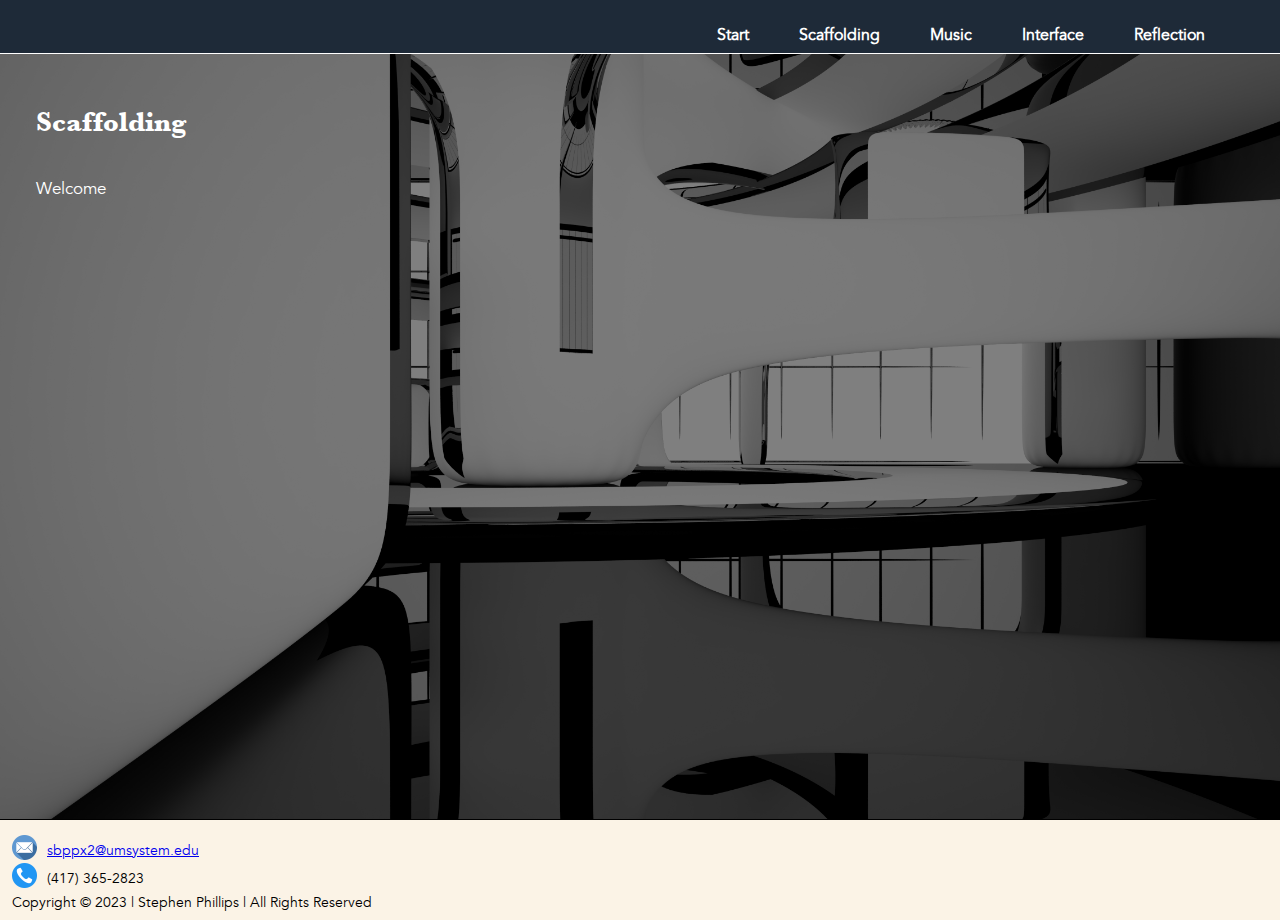
<file: index.html>
<!DOCTYPE html>
<html lang="en-US">
<head>
<!--
*****************************************************************************

Title:  Home Page

Use:  First Page of my website.

Author:  Stephen Phillips

School/Term:  University of Missouri, Summer 2023

Developed: July 1, 2023

Tested:  July 2, 2023; Passed on Chrome and browsers.

******************************************************************************
-->
    <meta charset="utf-8">
    <title>Home Page</title>
    <meta name="description" content="Home Page">
    <meta name="viewport" content="width=device-width,initial-scale=1">
    <link rel="stylesheet" href="style.css">
    <link rel="stylesheet" href="nav.css">
    <link rel="icon" href="Images/favicon.png" type="image/png">   
</head>
    <body class="index-body">
        <div class="main-container">
        <nav>
            <div class="menu-toggle">
                <span class="bar"></span>
                <span class="bar"></span>
                <span class="bar"></span>
            </div>          
            <ul>
                <li><a href="index.html">Start</a></li>
                <li><a href="about.html">Scaffolding</a></li>
                <li><a href="projects.html">Music</a></li>
                <li><a href="reflection.html">Interface</a></li>
                <li><a href="contact.html">Reflection</a></li>
            </ul>
        </nav>
        <main>
            <div class="content-background" style="background-image: url('Images/interiorsplash.jpeg');">
              <div class="content-wrapper">
                <h1>Scaffolding</h1>
                    <p>Welcome 
                    </p>
              </div>
            </div>
          </main>
          </div>
          <footer>
            <p>
                <a style="display: inline-block" href="mailto:sbppx2@umsystem.edu">
                <img class="contact-icon" src="Images/email_icon.png" alt="Email Icon">sbppx2@umsystem.edu
                </a>
                <br>
                <span class="phone-number">
                <img class="contact-icon" src="Images/phone_icon.png" alt="Phone Icon">(417) 365-2823
                </span>
                <br>
                Copyright &copy; 2023 | Stephen Phillips | All Rights Reserved
            </p>  
        </footer>
</body>
</html>
</file>
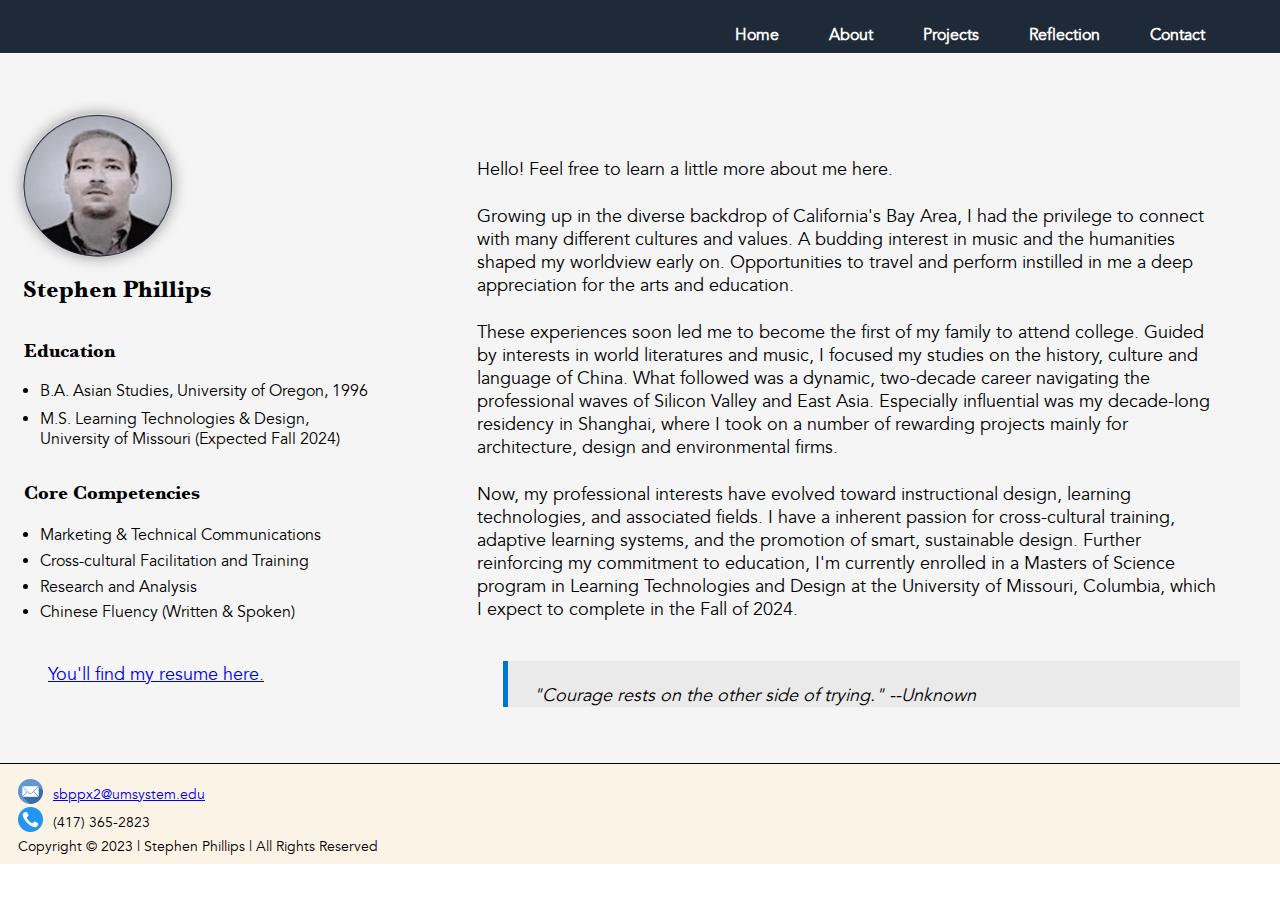
<file: about.html>
<!DOCTYPE html>
<html lang="en-US">
<head>
<!--
*****************************************************************************

Title:  Home Page

Use:  First Page of my website.

Author:  Stephen Phillips

School/Term:  University of Missouri, Summer 2023

Developed: July 1, 2023

Tested:  July 2, 2023; Passed on Chrome and browsers.

******************************************************************************
-->
<meta charset="utf-8">
<title>About Me</title>
<meta name="description" content="About Me">
<meta name="viewport" content="width=device-width,initial-scale=1">
<link rel="stylesheet" href="style.css">
<link rel="stylesheet" href="nav.css">
<link rel="icon" href="Images/favicon.png" type="image/png">   
</head>
    <body>
        <nav>   
            <div class="menu-toggle">
                <span class="bar"></span>
                <span class="bar"></span>
                <span class="bar"></span>
            </div>          
            <ul>
                <li><a href="index.html">Home</a></li>
                <li><a href="about.html">About</a></li>
                <li><a href="projects.html">Projects</a></li>
                <li><a href="reflection.html">Reflection</a></li>
                <li><a href="contact.html">Contact</a></li>
            </ul>
        </nav>

        <main class="about-me">  
            <div class="two-columns">
                <section class="left-column">
                    <div class="header-container">
                        <figure class="about-image">
                            <img src="Images/aboutmephoto1.png" alt="About Me Image">
                        </figure>
                            <h1 class="about-me-header">Stephen Phillips</h1>
                    </div>
                    <section class="education">
                    <h2>Education</h2>
                    <ul>
                        <li>B.A. Asian Studies, University of Oregon, 1996</li>
                        <li>M.S. Learning Technologies & Design,<br> University of Missouri
                            (Expected Fall 2024)</li>
                    </ul>
                    </section>
                    <section class="competencies">
                        <h2>Core Competencies</h2>
                        <ul>
                            <li>Marketing & Technical Communications</li>
                            <li>Cross-cultural Facilitation and Training</li>
                            <li>Research and Analysis</li>
                            <li>Chinese Fluency (Written & Spoken)</li>
                        </ul>
                    </section>
                    <section class="resume">
                    <p><a href=Assets/Phillipsresume.pdf>You'll find my resume here.</a></p>
                    </section>
                </section>
                
                <section class="right-column">
                    <section>
                    <p>Hello! Feel free to learn a little more about me here.</p>
                    <p>Growing up in the diverse backdrop of California's Bay Area, I had the privilege to connect with many different cultures and values. A budding interest in music and the humanities shaped my worldview early on. Opportunities to travel and perform instilled in me a deep appreciation for the arts and education. 
                    </p>
                    </section>
                    <section>
                    <p>These experiences soon led me to become the first of my family to attend college. Guided by interests in world literatures and music, I focused my studies on the history, culture and language of China. What followed was a dynamic, two-decade career navigating the professional waves of Silicon Valley and East Asia. Especially influential was my decade-long residency in Shanghai, where I took on a number of rewarding projects mainly for architecture, design and environmental firms.</p>
                    </section>
                    <section>
                    <p>Now, my professional interests have evolved toward instructional design, learning technologies, and associated fields. I have a inherent passion for cross-cultural training, adaptive learning systems,  and the promotion of smart, sustainable design. Further reinforcing my commitment to education, I'm currently enrolled in a Masters of Science program in Learning Technologies and Design at the University of Missouri, Columbia, which I expect to complete in the Fall of 2024.</p>
                    </section>
                    <section>
                    <blockquote>
                        <p>"Courage rests on the other side of trying." --Unknown</p>
                    </blockquote>
                </section>
            </div>
        </main>

    <footer>
        <p>
            <a style="display: inline-block" href="mailto:sbppx2@umsystem.edu">
            <img class="contact-icon" src="Images/email_icon.png" alt="Email Icon">sbppx2@umsystem.edu
            </a>
            <br>
            <span class="phone-number">
            <img class="contact-icon" src="Images/phone_icon.png" alt="Phone Icon">(417) 365-2823
            </span>
            <br>
            Copyright &copy; 2023 | Stephen Phillips | All Rights Reserved
        </p>  
    </footer>
    </body>
    </html>
</file>
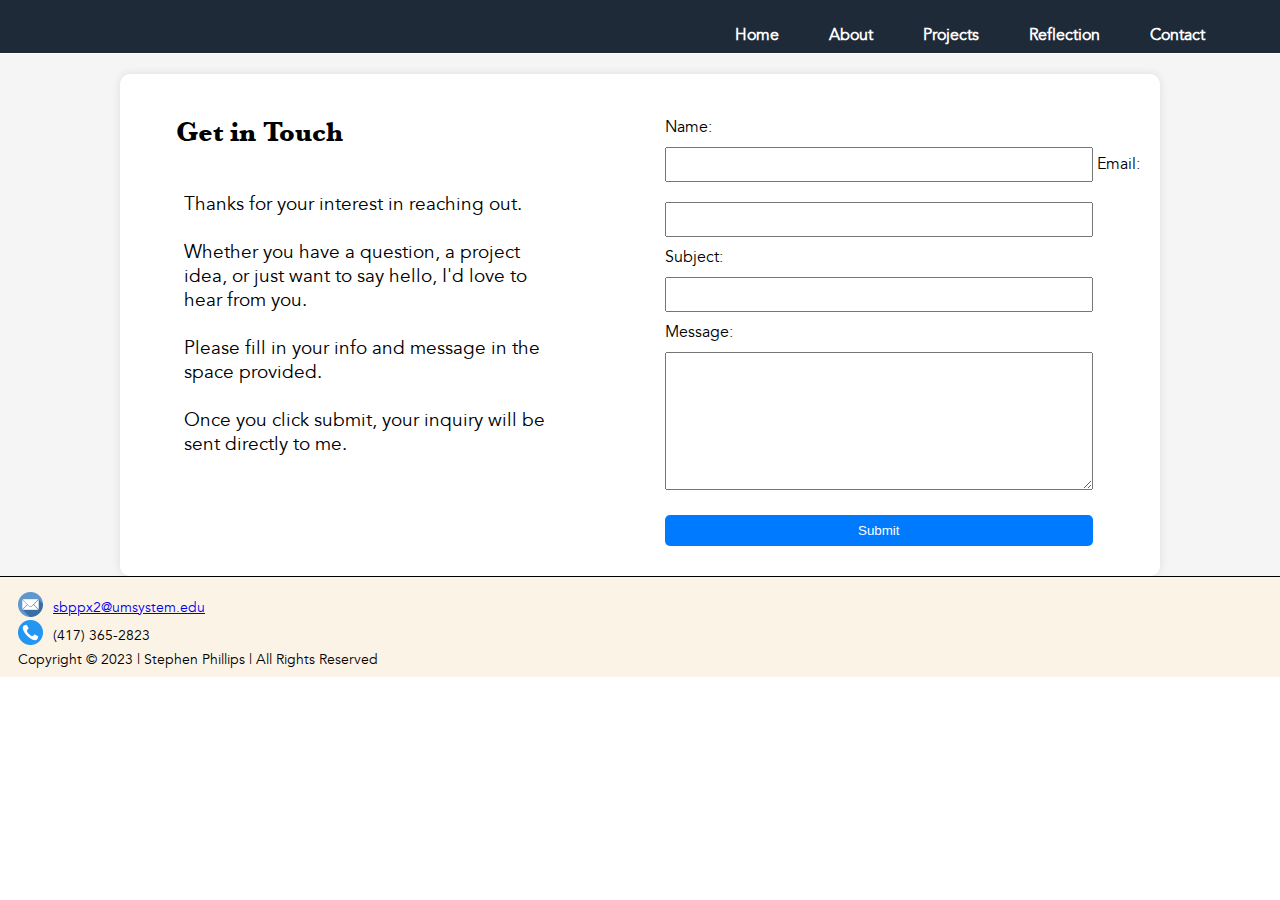
<file: contact.html>
<!DOCTYPE html>
<html lang="en-US">
<head>
<!--
*****************************************************************************

Title:  Home Page

Use:  First Page of my website.

Author:  Stephen Phillips

School/Term:  University of Missouri, Summer 2023

Developed: July 1, 2023

Tested:  July 2, 2023; Passed on Chrome and browsers.

******************************************************************************
-->
    <meta charset="utf-8">
    <title>Contact</title>
    <meta name="description" content="Contact Me">
    <meta name="viewport" content="width=device-width,initial-scale=1">
    <link rel="stylesheet" href="style.css">
    <link rel="stylesheet" href="nav.css">
    <link rel="icon" href="Images/favicon.png" type="image/png">     
</head>
<body>
    <nav>
    <div class="menu-toggle">
        <span class="bar"></span>
        <span class="bar"></span>
        <span class="bar"></span>
    </div>          
    <ul>
        <li><a href="index.html">Home</a></li>
        <li><a href="about.html">About</a></li>
        <li><a href="projects.html">Projects</a></li>
        <li><a href="reflection.html">Reflection</a></li>
        <li><a href="contact.html">Contact</a></li>
    </ul>
    </nav>
    
    <main class="contact-page">
    <div class="contact-container">
        <h1>Get in Touch</h1>

        <div class="contact-content">
            <div class="contact-text">
                <p>Thanks for your interest in reaching out. 
                <br>
                <br>
                Whether you have a question, a project idea, or just want to say hello, I'd love to hear from you.
                <br>
                <br>
                Please fill in your info and message in the space provided.
                <br>
                <br>
                Once you click submit, your inquiry will be sent directly to me.</p>
            </div>
            
            <div class="contact-form">
                <label for="name">Name:</label>
                <input type="text" id="name" name="name" required>

                <label for="email">Email:</label>
                <input type="email" id="email" name="email" required>

                <label for="subject">Subject:</label>
                <input type="text" id="subject" name="subject" required>

                <label for="comment">Message:</label>
                <textarea id="comment" name="comment" rows="8" required></textarea>

                <input type="submit" value="Submit">
            </div>
        </div>
    </div>
    </main>
    <footer>
        <p>
            <a style="display: inline-block" href="mailto:sbppx2@umsystem.edu">
            <img class="contact-icon" src="Images/email_icon.png" alt="Email Icon">sbppx2@umsystem.edu
            </a>
            <br>
            <span class="phone-number">
            <img class="contact-icon" src="Images/phone_icon.png" alt="Phone Icon">(417) 365-2823
            </span>
            <br>
            Copyright &copy; 2023 | Stephen Phillips | All Rights Reserved
        </p>  
    </footer>
</body>
</html>
</file>
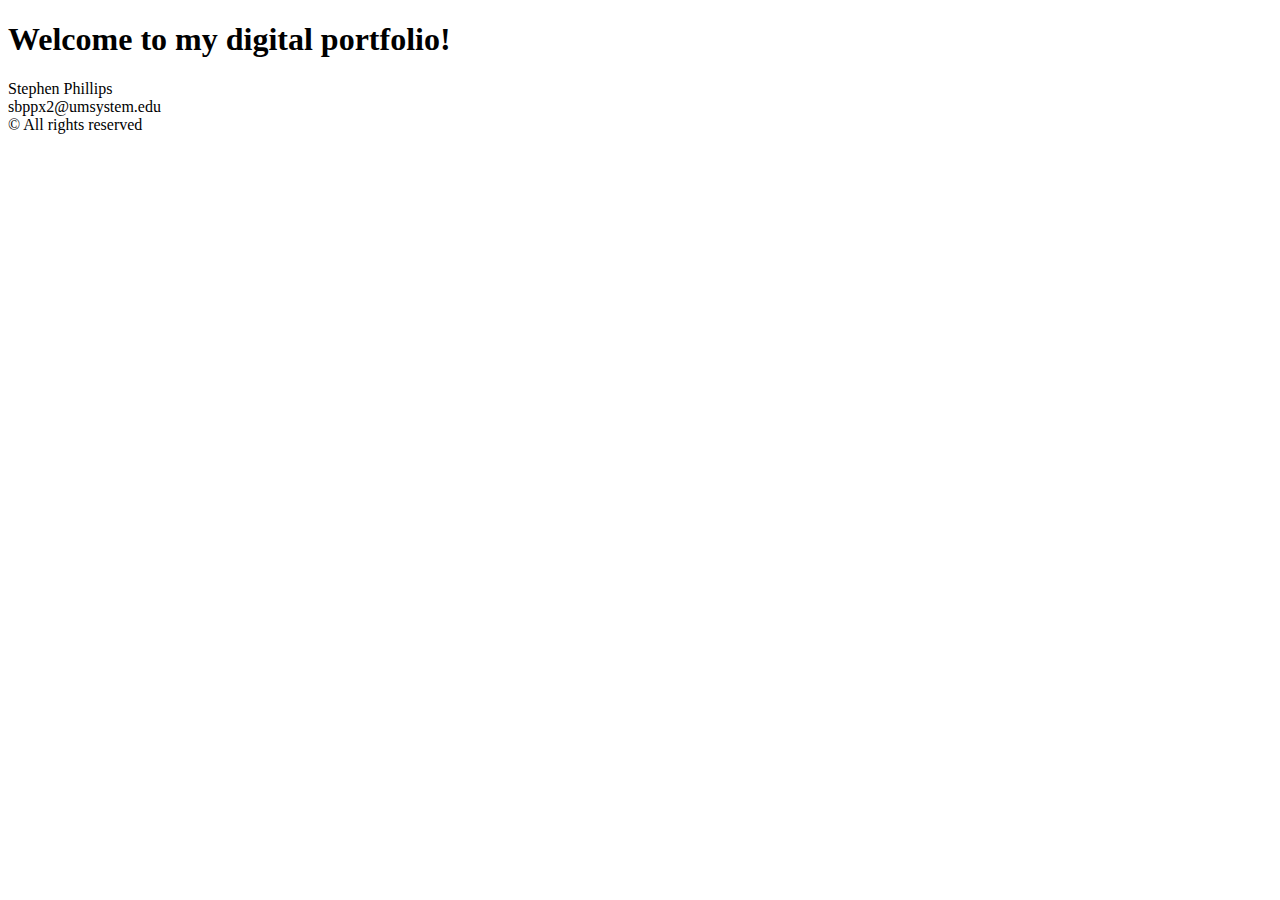
<file: Phillips_Template.html>
<!DOCTYPE html>
<html lang="en-US">
<head>
    <meta charset="utf-8">
    <title>Page title</title>
</head>
<body>  
    <header>
        <nav>
        </nav>
        <h1>Welcome to my digital portfolio!</h1>
    </header>
    <main>        
    </main>
    <footer>  
        <p>Stephen Phillips
            <br>
            sbppx2@umsystem.edu  
            <br>
            &copy; All rights reserved</p>  
    </footer>
</body>
</html>
</file>
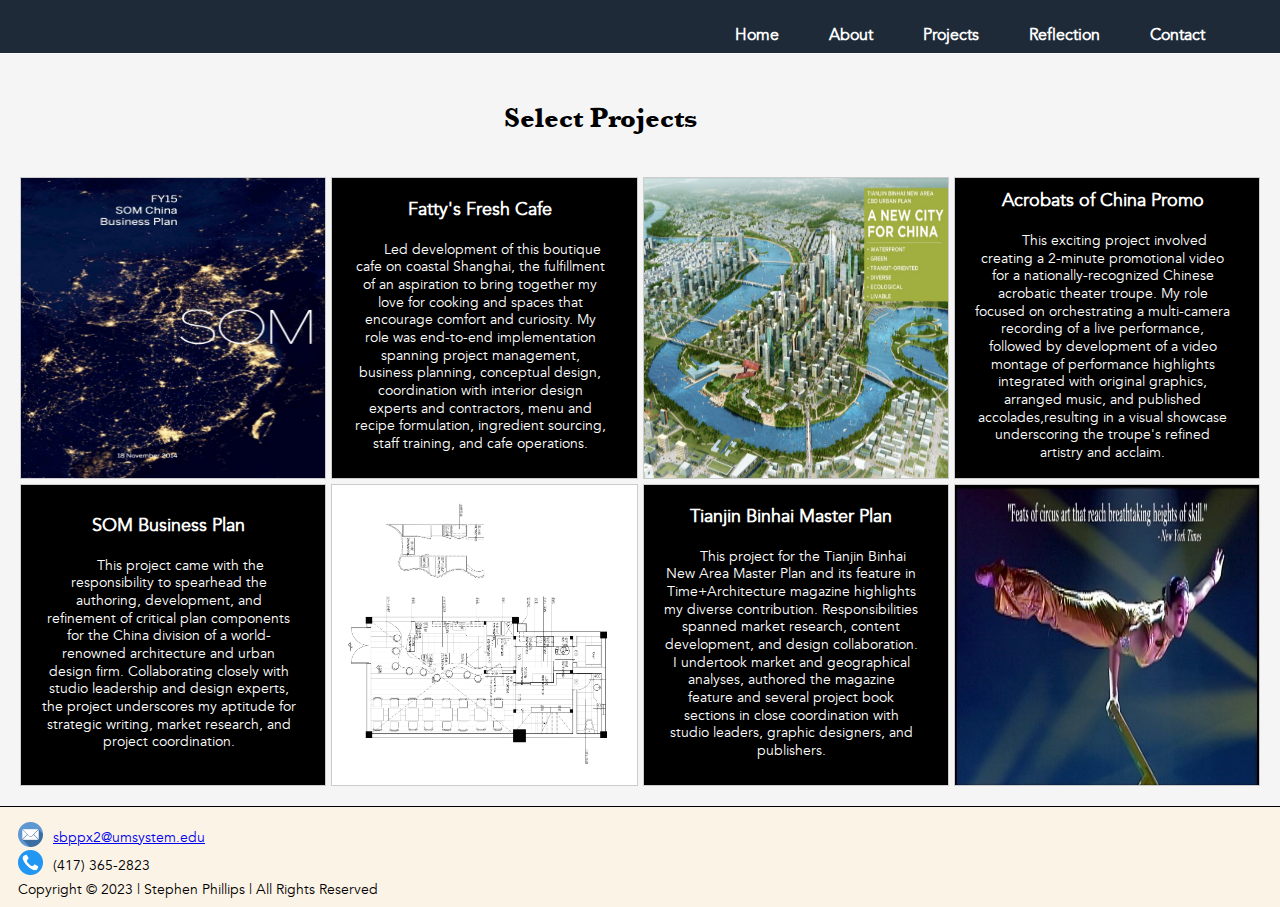
<file: projects.html>
<!DOCTYPE html>
<html lang="en-US">
<head>
<!--
*****************************************************************************

Title:  Home Page

Use:  First Page of my website.

Author:  Stephen Phillips

School/Term:  University of Missouri, Summer 2023

Developed: July 1, 2023

Tested:  July 2, 2023; Passed on Chrome and browsers.

******************************************************************************
-->
    <meta charset="utf-8">
    <title>Project Page</title>
    <meta name="description" content="Select Projects">
    <meta name="viewport" content="width=device-width,initial-scale=1">
    <link rel="stylesheet" href="style.css">
    <link rel="stylesheet" href="nav.css">
    <link rel="icon" href="Images/favicon.png" type="image/png">  
    <script defer src="projects.js"></script>   
</head>
<body>
    <nav>
    <div class="menu-toggle">
        <span class="bar"></span>
        <span class="bar"></span>
        <span class="bar"></span>
    </div>          
    <ul>
        <li><a href="index.html">Home</a></li>
        <li><a href="about.html">About</a></li>
        <li><a href="projects.html">Projects</a></li>
        <li><a href="reflection.html">Reflection</a></li>
        <li><a href="contact.html">Contact</a></li>
    </ul>
    </nav>
        <main class="project-page">
            <h1 class="project-header">Select Projects</h1>
                <div class="grid-container">
                    <div class="grid-item pair1" id="img1">
                        <img src="Images/Projects/SOMBP/som1project.jpg" alt="Image 1">
                    </div>
                    <div class="grid-item pair2 desc" id="desc1">
                        <div class="desc-inner">
                        <p class="title">Fatty's Fresh Cafe</p>
                        <p class="description">Led development of this boutique cafe on coastal Shanghai, the fulfillment of an aspiration to bring together my love for cooking and spaces that encourage comfort and curiosity. My role was end-to-end implementation spanning project management, business planning, conceptual design, coordination with interior design experts and contractors, menu and recipe formulation, ingredient sourcing, staff training, and cafe operations.
                        </p>
                        </div>
                    </div>
                    <div class="grid-item pair3" id="img2">
                        <img src="Images/Projects/Tianjin/tianjincover1.jpg" alt="Image 2">
                    </div>
                    <div class="grid-item pair4 desc" id="desc2">
                        <div class="desc-inner">
                        <p class="title">Acrobats of China Promo</p>
                        <p class="description">This exciting project involved creating a 2-minute promotional video for a nationally-recognized Chinese acrobatic theater troupe. My role focused on orchestrating a multi-camera recording of a live performance, followed by development of a video montage of performance highlights integrated with original graphics, arranged music, and published accolades,resulting in a visual showcase underscoring the troupe's refined artistry and acclaim.
                        </p>
                        </div>
                    </div>
                    <div class="grid-item pair1 desc" id="desc3">
                        <div class="desc-inner">
                        <p class="title">SOM Business Plan</p>
                        <p class="description">This project came with the responsibility to spearhead the authoring, development, and refinement of critical plan components for the China division of a world-renowned architecture and urban design firm. Collaborating closely with studio leadership and design experts, the project underscores my aptitude for strategic writing, market research, and project coordination.</p>
                        </div>
                    </div>
                    <div class="grid-item pair2" id="img3">
                        <img src="Images/Projects/Cafe/cafeplan1.jpg" alt="Image 3">
                    </div>
                    <div class="grid-item pair3 desc" id="desc4">
                        <div class="desc-inner">
                        <p class="title">Tianjin Binhai Master Plan</p>
                        <p class="description">This project for the Tianjin Binhai New Area Master Plan and its feature in Time+Architecture magazine highlights my diverse contribution. Responsibilities spanned market research, content development, and design collaboration. I undertook market and geographical analyses, authored the magazine feature and several project book sections in close coordination with studio leaders, graphic designers, and publishers.
                        </p>
                        </div>
                    </div>
                    <div class="grid-item pair4" id="img4">
                        <img src="Images/Projects/Acrobats/aocproject.jpg" alt="Image 4">
                    </div>
                </div>
                    
        </main>

        <footer>
            <p>
                <a style="display: inline-block" href="mailto:sbppx2@umsystem.edu">
                <img class="contact-icon" src="Images/email_icon.png" alt="Email Icon">sbppx2@umsystem.edu
                </a>
                <br>
                <span class="phone-number">
                <img class="contact-icon" src="Images/phone_icon.png" alt="Phone Icon">(417) 365-2823
                </span>
                <br>
                Copyright &copy; 2023 | Stephen Phillips | All Rights Reserved
            </p>  
        </footer>

     <div class="lightbox" id="lightbox">
        <div class="lightbox-content">
            <span class="close-lightbox" id="closeLightbox">&times;</span>
            <span class="nav-arrow left" id="prev">&#10094;</span>
            <img class="lightbox-image" id="lightboxImage">
            <div id="lightboxVideo"></div>
            <span class="nav-arrow right" id="next">&#10095;</span>
            <div class="lightbox-caption" id="lightboxCaption"></div>
        </div>
    </div>
</body>
</html>
</file>
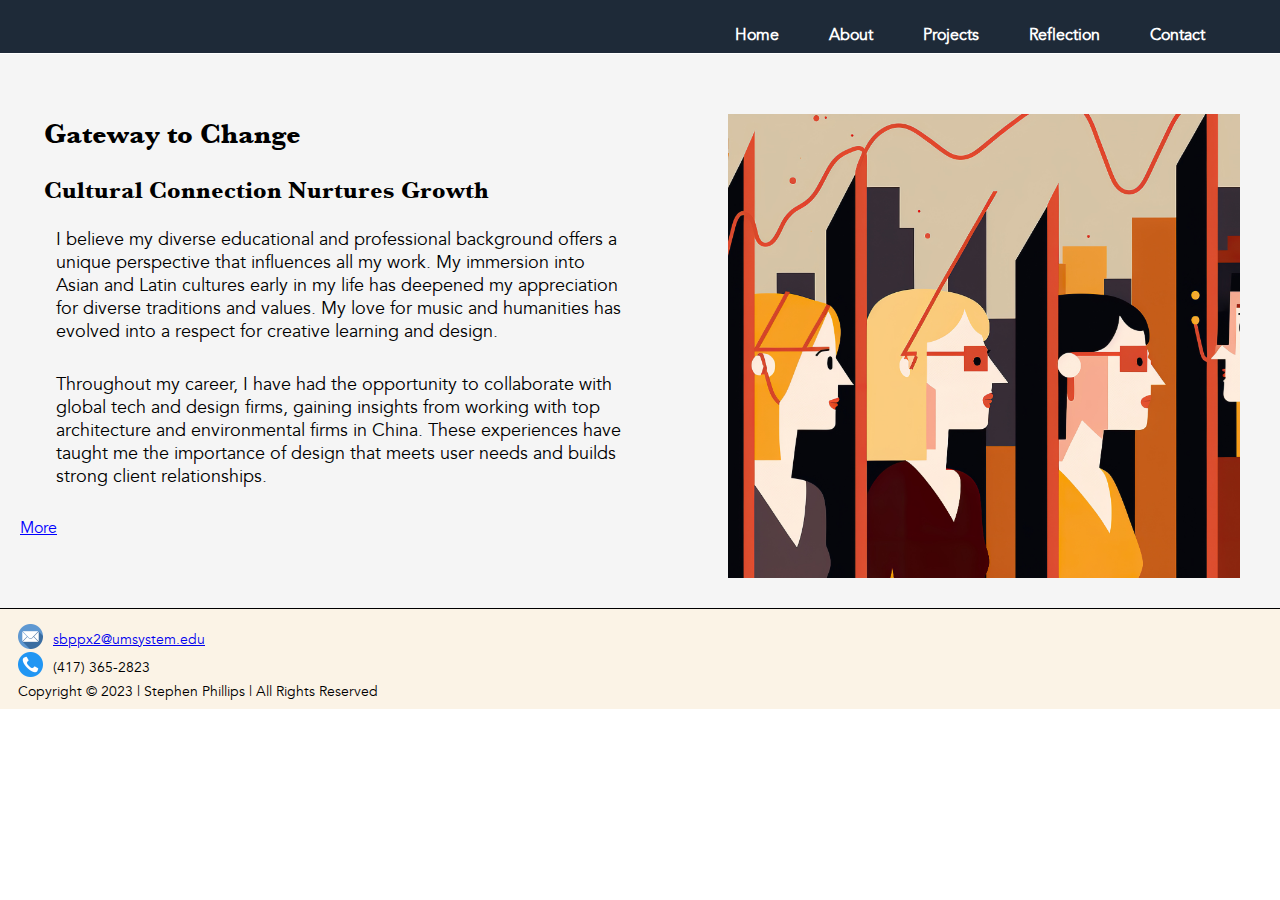
<file: reflection.html>
<!DOCTYPE html>
<html lang="en-US">
<head>
<!--
*****************************************************************************

Title:  Home Page

Use:  First Page of my website.

Author:  Stephen Phillips

School/Term:  University of Missouri, Summer 2023

Developed: July 1, 2023

Tested:  July 2, 2023; Passed on Chrome and browsers.

******************************************************************************
-->
    <meta charset="utf-8">
    <title>Reflection</title>
    <meta name="description" content="Reflection">
    <meta name="viewport" content="width=device-width,initial-scale=1">
    <link rel="stylesheet" href="style.css">
    <link rel="stylesheet" href="nav.css">
    <link rel="icon" href="Images/favicon.png" type="image/png"> 
</head>
<body>
    <nav>
    <div class="menu-toggle">
        <span class="bar"></span>
        <span class="bar"></span>
        <span class="bar"></span>
    </div>          
    <ul>
        <li><a href="index.html">Home</a></li>
        <li><a href="about.html">About</a></li>
        <li><a href="projects.html">Projects</a></li>
        <li><a href="reflection.html">Reflection</a></li>
        <li><a href="contact.html">Contact</a></li>
    </ul>
    </nav>

    <main class="reflection-layout">  
        <section class="left-section">
        <h1>Gateway to Change</h1>
        <h2>Cultural Connection Nurtures Growth</h2>

        <p>I believe my diverse educational and professional background offers a unique perspective that influences all my work. My immersion into Asian and Latin cultures early in my life has deepened my appreciation for diverse traditions and values. My love for music and humanities has evolved into a respect for creative learning and design.</p>

        <p>Throughout my career, I have had the opportunity to collaborate with global tech and design firms, gaining insights from working with top architecture and environmental firms in China. These experiences have taught me the importance of design that meets user needs and builds strong client relationships.</p>
        
        <a href="#" id="moreLink">More</a>
        <div class="hidden-content">
        <p>These experiences have also instilled a mindset that drives me to refine my skills, focusing on inclusivity and impactful solutions. I am especially energized by projects that allow me to exercise this mindset across arts education, healthcare, architecture and sustainble urban design.</p>

        <p>Today I aim to be a catalyst for change, blending creativity, technical know-how, and a unique lens on the world to help make better sense and better use of a complex and interconnected world. </p> 
        </div>
      </section>

        <section class="right-section">
            <img class="reflection-image" src="Images/phonereflection.jpeg" alt="Phone Reflection">
        </section>
    </main>
    
    <footer>
        <p>
            <a style="display: inline-block" href="mailto:sbppx2@umsystem.edu">
            <img class="contact-icon" src="Images/email_icon.png" alt="Email Icon">sbppx2@umsystem.edu
            </a>
            <br>
            <span class="phone-number">
            <img class="contact-icon" src="Images/phone_icon.png" alt="Phone Icon">(417) 365-2823
            </span>
            <br>
            Copyright &copy; 2023 | Stephen Phillips | All Rights Reserved
        </p>  
    </footer>
    <script defer src="reflection.js"></script>    

</body>
</html>
</file>
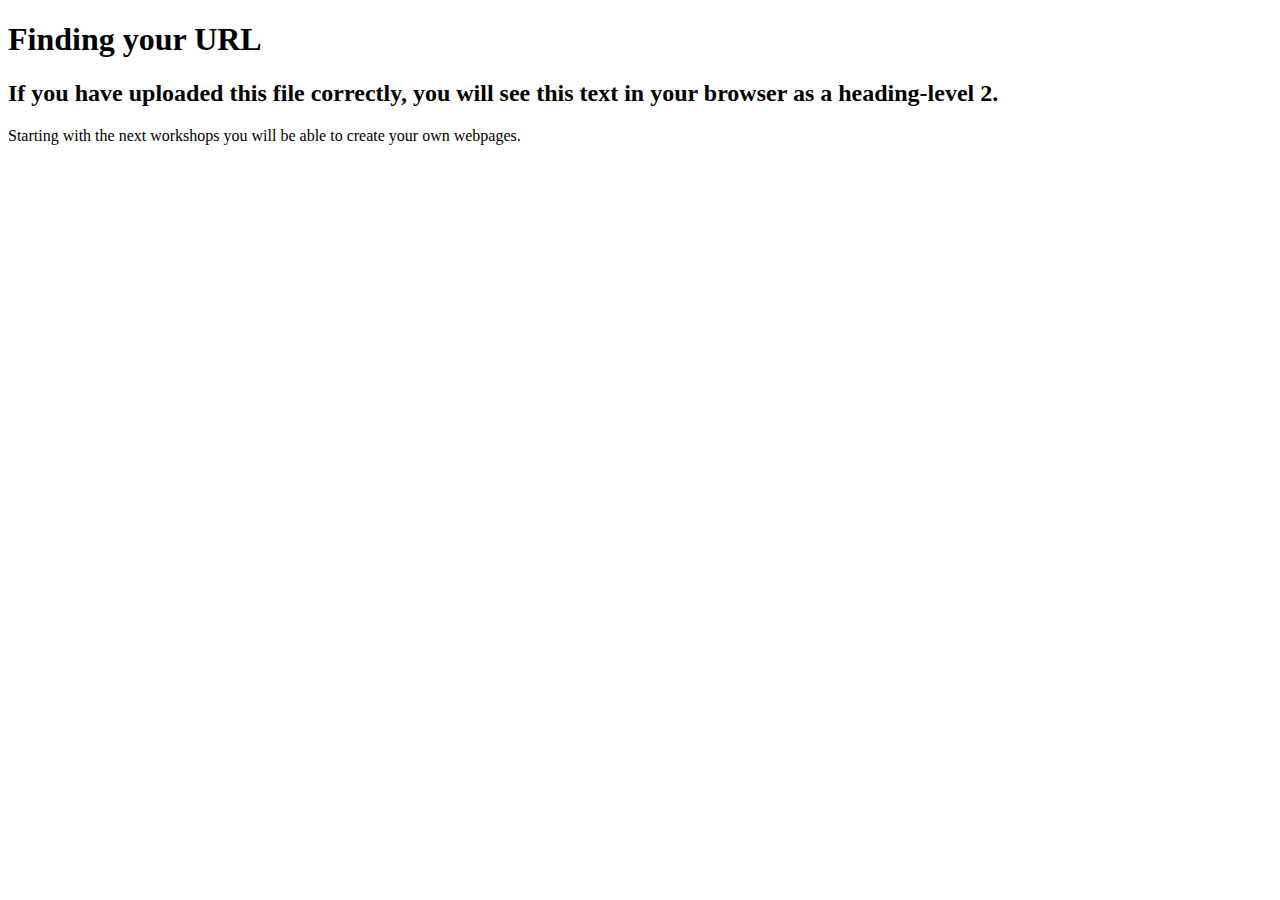
<file: test.html>
<!DOCTYPE html>
<html>
    
    <head>
        <meta charset="utf-8">
       <title>Finding Your URL</title>
        <meta name="description" content="Finding your URL in GitHub">
    </head>
    <body>
        
        <h1>Finding your URL</h1>
        <h2>If you have uploaded this file correctly, you will see this text in your browser as a heading-level 2.</h2>
        
        <p>
            Starting with the next workshops you will be able to create your own webpages.
        </p>
        
    
    </body>
</html>
</file>
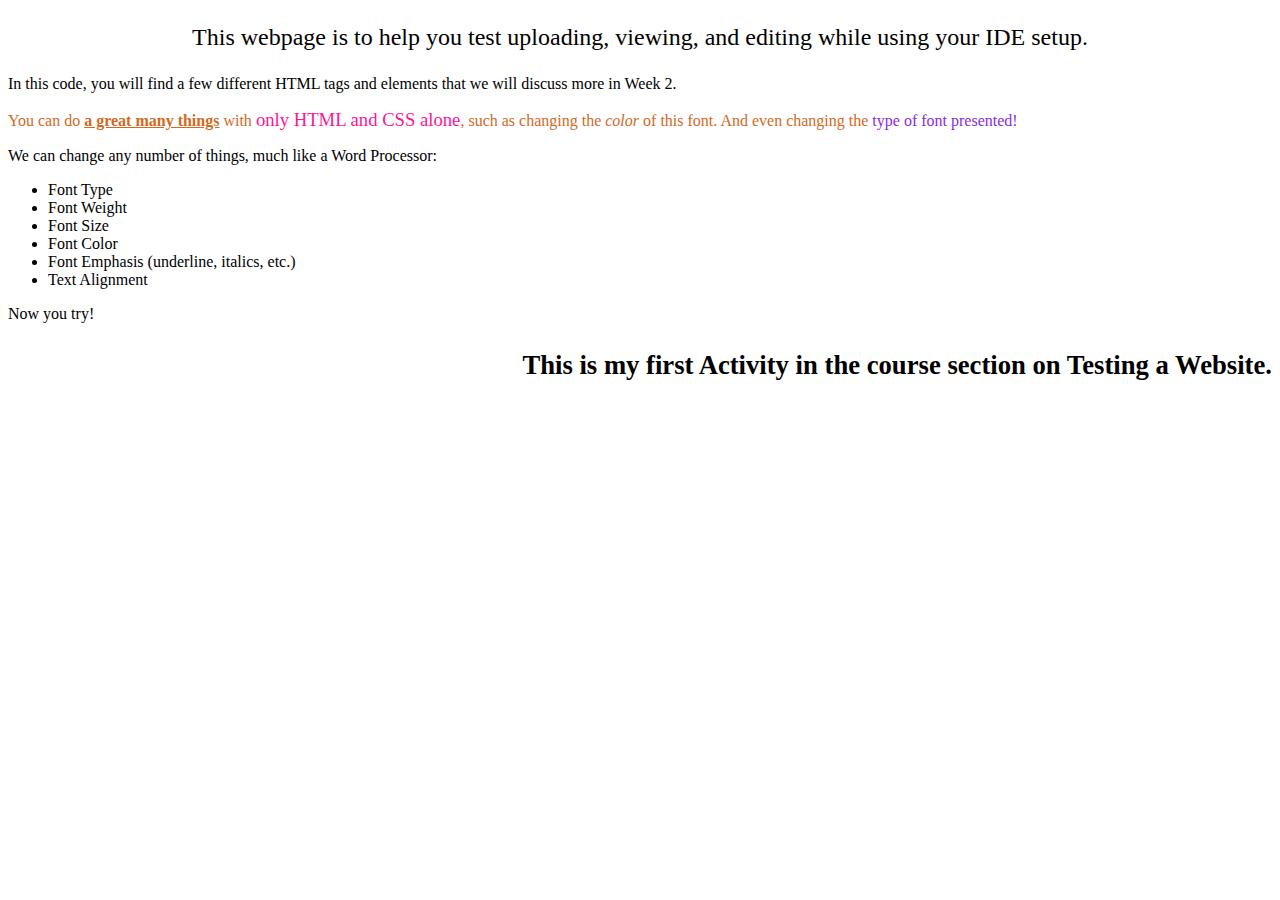
<file: webpageTest.html>
<!DOCTYPE html>
<html lang="en-US">
<head>
    <title>testing your website</title>
    <meta charset="utf-8">
</head>
<body>
<p style="text-align: center; font-size: 18pt;">This webpage is to help you test uploading, viewing, and editing while using your IDE setup.</p>
    
<p>In this code, you will find a few different HTML tags and elements that we will discuss more in Week 2.</p>
    <p style="color:chocolate;">You can do <span style="font-weight: 600; text-decoration: underline;"> a great many things</span> with <span style="font-size: 14pt; color: deeppink;">only HTML and CSS alone</span>, such as changing the <em>color</em> of this font. And even changing the <span style="font-family: cursive; color:blueviolet;"> type of font presented!</span></p>
    <p>We can change any number of things, much like a Word Processor:</p>
    <ul>
    <li>Font Type</li>
        <li>Font Weight</li>
        <li>Font Size</li>
        <li>Font Color</li>
        <li>Font Emphasis (underline, italics, etc.)</li>
        <li>Text Alignment</li>
    </ul>
    <p> Now you try! </p>
    <p style="text-align: right; font-weight: bold; font-size: 20pt;"> This is my first Activity in the course section on Testing a Website.</p>
    
</body>
</html>
</file>
<file: style.css>
@font-face {
  font-family: 'avenirbook';
  src: url('fonts/avenir-webfont.woff2') format('woff2'),
       url('fonts/avenir-webfont.woff') format('woff');
  font-weight: normal;
  font-style: normal;

}

@font-face {
  font-family: 'baskervillebold';
  src: url('fonts/baskerville-webfont.woff2') format('woff2'),
       url('fonts/baskerville-webfont.woff') format('woff');
  font-weight: normal;
  font-style: normal;

}

  body {
    font-family: "avenirbook", "baskervillebold", sans-serif;
    margin: 0;
    padding: 0;
  }

  header {
    text-align: left;
    padding: 0px;
    border-bottom: none;
    top: 0;
    z-index: 1001;
    background: #fff;
  }
  
  main {
      position: relative;
      width: 100%;  
      overflow: hidden;
  }

  figure {
    position: relative;
    margin-right: 24px;
    margin-bottom: 0;
    height: 100%;
    z-index: 1;
  }
    
  img {
    width: 100%;
    height: 100%;
    object-fit: cover;
  }

  h1, h2 {
    font-family: "baskervillebold", Arial, serif;
    color: black;
    font-weight: bold; 
    max-width: 90%;
  }

  h1, h2, p {
    color: black;
    font-weight: bold; 
    max-width: 90%;
    margin-top: 0;
  }

  h1 {
    font-size: 1.75em;
    font-family: "baskervillebold";
  }

  p {
    font-family: "avenirbook", Arial, sans-serif; 
    font-size: 18px;
    font-weight: 500;
    color: black;
    text-indent: 24px;
    border: none;
    padding: 0;
  }
    
  p:first-of-type {
    text-indent: 0; 
  }

  footer {
    background-color: #fbf3e6;
    width: 100%;
    border-top: 1px solid black; 
    clear: both;
  }
  
  footer p {
    font-size: 14px;
    text-align: left;
    line-height: 1;
    padding: 10px 0 10px 0;
    margin: 0 0 0 18px;
  }

  .contact-icon {
    height: 25px; 
    width: auto; 
    margin-right: 10px;
    position: relative;
    top: 5px; 
    transition: transform 0.3s ease;
  }
  
  .phone-number {
    display: inline-block;
    margin-bottom: 10px; 
}

  .contact-icon:hover {
    transform: scale(1.3);
  }


/****** INDEX PAGE ******/  

.main-container {
  display: flex;
  flex-direction: column;
}

.index-body h1, .index-body p {
    color: white;
    z-index: 1;
    width: 45%;
    margin-left: 36px;
} 

.index-body p {
  font-size: 13pt;
  color: white;
  z-index: 1;
  width: 40%;
  margin-top: 36px;
  padding-bottom: 36px;
  margin-bottom: 0;
}

.index-body h1 {
  padding-top: 48px;
} 

.content-background {
  background-size: cover;
  background-repeat: no-repeat;
  background-position: center top;
  background-attachment: fixed;
  min-height: 85vh;
  padding: 0;
  margin: 0;
}

.content-wrapper {
  background-color: rgba(0, 0, 0, 0.5); 
  color: white;  
  position: relative; 
  min-height: 85vh; 
  padding: 0;
  margin-top: 0px;
}

/* ABOUT ME PAGE */

.about-me {
  background-color: #f5f5f5; 
  padding-top: 0px;
}

.header-container {
  display: flex;
  align-items: flex-start;
  gap: 10px;
  margin-top: 20px;
  margin-left: 23px;
  margin-bottom: 10px;
  flex-direction: column;
}

.about-me-header {
  font-size: 1.5em;
  margin-bottom: 20px;
  margin-left: 0;
  background-color: #f5f5f5; 
  padding-top: 0px;
  text-align: left;
}

.about-image {
  filter: grayscale(60%);
  margin: 0px;
  }

.about-image img {
  width: 150px;
  margin-left: 0;
  height: auto;
  border-radius: 50%;
  box-shadow: 0px 0px 15px rgba(0, 0, 0, 0.4)
}

.two-columns {
  display: flex;
  gap: 40px;
  margin-bottom: 40px;
  margin-top: 40px;
}

.left-column {
  flex: 1;
}

.left-column h2 {
  font-size: 1.2em;
}

.education h2 {
  margin-left: 24px;
}
.education ul li:not(:last-child) {
  margin-bottom: 8px; 
}

.competencies h2 {
  margin-top: 30px;
  margin-left: 24px;
  font-size: 1.2em;
}

.competencies ul li {
  line-height: 1.6;
}

.resume {
  margin-left: 24px;
}
.resume::before {
  content: "";
  display: block;
  height: 1px;
  background-color: #f5f5f5; 
  margin-bottom: 20px;
}

a:hover {
  color: #0077cc; 
  text-decoration: underline;
}

.right-column {
  flex: 2;
  margin-top: 40px;
}

.right-column p {
  margin-bottom: 0px;
  margin-top: 24px;
  text-indent: 0;
}

blockquote {
  font-style: italic;
  background-color: #ebeaea; 
  padding: .2px;
  margin-left: 50px;
  margin-top: 40px;
  border-left: 5px solid #0077cc; 
  line-height: 1.2
}


/* PROJECT PAGE */  

.project-page {
  background-color: #f5f5f5; 
  padding-top: 20px;
} 

.project-header {
  text-align: center;
  margin-top: 24px;
}

.grid-container {
  display: grid;
  grid-template-columns: 1fr 1fr 1fr 1fr;
  grid-template-rows: 1fr 1fr;
  gap: 5px; 
  padding: 20px; 
}

.grid-item {
  border: 1px solid #ccc;
  padding: 0px;
  display: flex;
  justify-content: center;
  align-items: center;
  overflow: hidden; 
  min-height: 200px;
  max-height: 300px; 
  overflow: auto;
  background-color: black;
  color: white;
}

.grid-item::before {
  content: "";
  display: block;
  padding-top: 56.25%; /* 16:9 Aspect Ratio */
}

.grid-item h1, .grid-item h2, .grid-item p {
  text-align: center;
  color: white;
}

.grid-item img {
  width: 100%; 
  height: 100%;
  object-fit: fill;
}

.grid-item p {
  padding: 10px;
}

.desc {
  transition: opacity 0.3s;
  text-align: center;
}

.desc-inner {
  text-align: center;
  display: flex;
  flex-direction: column;
  padding: 10px; 
}

.title {
  font-weight: bolder;
  margin-bottom: 0px; 
  margin-left: 0; 
  margin-right: 0; 
}

.description {
  font-size: .85em;
  line-height: 1.3;
  margin-bottom: 5px; 
  margin-left: 0; 
  margin-right: 0; 
}

.desc:hover {
  opacity: 0.7;
}

.lightbox {
  display: none;
  position: fixed;
  z-index: 1010;
  left: 0;
  top: 0;
  width: 100%;
  height: 100%;
  overflow: auto;
  background-color: rgba(0,0,0,0.9);
}

.lightbox-content {
  margin: 0 auto;
  width: 100vw;
  max-width: 1000px;
  padding: 20px;
  background-color: #fefefe;
  position: relative;
  top: 50%;
  transform: translateY(-50%);
}

.close-lightbox {
  position: absolute;
  top: 0;
  right: 15px;
  color: #f1f1f1;
  font-size: 28px;
  cursor: pointer;
}

.lightbox-image {
  max-width: 80%;
  max-height: 80vh;
  display: block;
  margin: 0 auto;
  object-fit: contain;
}

.lightbox-video-element {
  max-width: 80%;    
  max-height: 50vh;  
  display: block;
  margin: 0 auto;    
}

.lightbox-caption {
  text-align: center;
  padding: 10px;
  color: black;
}

.nav-arrow {
  position: absolute;
  top: 50%;
  transform: translateY(-50%);
  font-size: 30px;
  color: white;
  padding: 10px;
  cursor: pointer;
  background-color: rgba(0, 0, 0, 0.5);
}

.left {
  left: 0;
}

.right {
  right: 0;
}

.overlay {
  position: fixed;
  top: 0;
  left: 0;
  width: 100%;
  height: 100%;
  background-color: rgba(0,0,0,0.7);  
  z-index: 10; 
}

/* REFLECTION PAGE */

.reflection-layout {
  background-color: #f5f5f5; 
  display: flex;
  padding: 20px;
  margin-top: 0px;
}

.left-section {
  flex: 1;
  display: flex;
  flex-direction: column;
  justify-content: flex-start;
  align-items: flex-start;
  margin-top: 40px; 
}

.left-section p {
text-indent: 0; 
margin-left: 36px;
margin-bottom: 30px;
}

.left-section h1, h2 {
  text-indent: 0;
}

.hidden-content {
  display: none;
}

#moreLink {
  cursor: pointer;
  color: blue;
  text-decoration: underline;
  padding-bottom: 50px;
}

.right-section {
  flex: 1;
  display: flex;
  flex-direction: column;
  justify-content: flex-start;
  align-items: flex-end;
}

.right-section img {
  width: 80%;
  height: 250%;
  object-fit: cover;
  margin-right: 60px;
  margin-top: 40px;
  margin-bottom: 10px;
}


/* CONTACT PAGE */

.contact-page {
  background-color: #f5f5f5; 
  padding-top: 20px;
}

.contact-container {
  max-width: 1000px;
  margin: 0 auto;
  padding: 20px;
  border-radius: 10px;
  box-shadow: 0px 0px 10px rgba(0, 0, 0, 0.1);
}

.contact-container h1 {
  text-align: left;
  margin-left: 36px;
  margin-bottom: 20px;
  margin-top: 18px;
  color: black;
}

.contact-content {
  display: flex;
  flex-wrap: wrap;
}

.contact-text {
  flex: 1;
  padding-right: 20px;
  padding: 20px; 
}

.contact-text p {
  color: black;
  font-size: larger;
  margin-top: 0px;
  margin-right: 80px;
  text-align: left;
}

.contact-form {
  flex: 1;
  padding-left: 10px;
  margin-top: -55px;
}

.contact-form input,
.contact-form textarea {
  width: 90%; 
  padding: 8px;
  margin: 10px 0;
  box-sizing: border-box; 
}

.contact-form input[type="submit"] {
  background-color: #007BFF;
  color: white;
  border: none;
  border-radius: 5px;
  cursor: pointer;
  transition: background-color 0.3s;
}

.contact-form input[type="submit"]:hover {
  background-color: #0056b3;
}


/****************** MOBILE VERSION *****************/

@media only screen and (max-width: 768px) {
    
main .header-container {
  flex-direction: column;
margin-left: 100px;}

/* Index Page */

nav {
  order: 2; 
}

main {
  order: 1; 
}

.index-body h1, .index-body p {
  color: white;
  position: relative; 
  z-index: 1;
  width: 100%;;
}

.content-wrapper {
  width: 100%;
  padding-top: 40px;
}

.content-wrapper h1 {
  margin-left: 20px;   
  margin-right: 20px;  
}

.content-wrapper p {
  margin-left: 30px;  
  width: 85%;  
}


/* About Me Page */

.two-columns {
  flex-direction: column;  /* Stacks the columns vertically */
}
.left-column, .right-column {
  width: 100%;  
  gap: 0;
}

.left-column h2 {
  font-size: 1.2em;
}

.header-container {
  margin-left: 0;  
}

.about-me {
  background-color: #f5f5f5; 
  padding-top: 0px;

}

.about-image {
  width: 150px;
  margin-bottom: 20px;
}

.about-image img {
  margin-left: 15px;
  height: auto;
}

.education ul li:not(:last-child) {
  margin-bottom: 8px; 
  margin-right: 32px;
}

.resume::before {
  margin-bottom: 20px;
}

a:hover {
  color: #0077cc; 
  text-decoration: underline;
}

.right-column {
  flex: 2;
  margin-top: 0;
}

.right-column p {
  margin-top: 20px;
  margin-bottom: 0px;
  margin-left: 24px;
  margin-right: 24px
}

blockquote {
  font-style: italic;
  background-color: #ebeaea; 
  padding: .2px;
  margin-left: 50px;
  margin-top: 40px;
  border-left: 5px solid #0077cc; 
  line-height: 1.2
}


/* Project Page */

.project-header {
  margin: auto;
  text-align: center;
  margin-top: 35px;
  margin-bottom: 20px;
  font-size: 18pt;
}

.grid-container {
  display: grid;
  grid-template-columns: 1fr;
  grid-template-rows: repeat(8, 1fr);
  grid-gap: 5px;
  padding: 0 20px;
}
  
.grid-item img {
  width: 100%;
  height: 100%;
  object-fit: fill;
  min-height: 0;
  max-height: none;
}  

#img1 { order: 1; }
#desc3 { order: 2; }
#img3 { order: 3; }
#desc1 { order: 4; }
#img2 { order: 5; }
#desc4 { order: 6; }
#img4 { order: 7; }
#desc2 { order: 8; }

.grid-item {
  height: 200px;
}

.right {
  right: 40px;
}

.title {
  font-size: 12pt;
}

.description {
  font-size: 9pt;
  margin-top: -10px;
}


/* Reflection Page  --  Content is stacking vertically */  

.reflection-layout {
  flex-direction: column;
  align-items: center;
  padding: 0;
  margin-top: 0;
}

.left-section h1 {
  margin-left: 12px;
}
.reflection-image {
  width: 100%;
  display: block;
  margin-left: 50px;
  padding-top: 20px;
}
  
/* Image centered at top */

.right-section {
  order: 2;
  align-items: center;
}

/* Text is centered underneath the image */

.left-section {
  text-align: left;
  order: 3;
  align-items: flex-start;
  padding-left: 24px;
}
      
.left-section h1 {
  text-align: center;
  font-size: 2em;
}

figure {
  max-width: 100%;
  margin: 10% auto;
  }

h1, h2 {
  text-align: center;
  padding-bottom: 0;
}  

p {
  font-size: 16px;
  margin-left: 0;
  margin-right: 0;
  text-indent: 0;
  text-align: left;
}

footer p {
  margin-left: 24px;
}
 
/* Contact Page */

.contact-page {
  background-color: white;
  padding-top: 0px;
  margin-top: -33px;
}
.contact-content {
  flex-direction: column;
}
    
.contact-text, .contact-form {
  flex: 1 0 100%;
  padding: 0px 0;
}

.contact-text {
  padding-right: 0;
}

.contact-form {
  padding-left: 0;
  padding-top: 70px;
}

.contact-container {
  padding: 20px;
  border-radius: 0;
  box-shadow: none;
  margin-top: 40px;
}

.contact-container h1 {
  font-size: 24px;
  text-align: center; 
  margin-right: 36px;
 margin-top: 20px;
  margin-bottom: 20px;
}

.contact-text p {
  color: black;
  font-size: larger;
  margin-left: 10px;
  margin-top: 0px;
  margin-right: 0px;
  text-align: center;
}

.contact-form input,
.contact-form textarea {
  padding-top: 15px;
  margin-left: 10px;  
}
  
}
  

/***************** DESKTOP VERSION *****************/

@media only screen and (min-width: 767px) {

.index-body footer p {
  color: black;
  font-size: 14px;
  margin: 0;
  padding: 10px 0;
  margin-left: 12px;
}

figure {
  max-width: 20%;
  margin-top: 50px;
  margin-right: 18px;
  margin-bottom: 10px;
  margin-left: 10px;
  flex-shrink: 0;
}

.two-columns {
  flex-direction: row;
}

h1, h2, p {
  margin-left: 24px;
}

.contact-page {
  background-color: #f5f5f5; 
}

.contact-container {
  background-color: white; 
}

}


@media print {
  
p, ul, blockquote, footer { 
  font-family: 'Times New Roman', serif; 
  color: black;
  font: 10pt; 
  margin: 0;
  padding: 0;
  line-height: 1;
  padding-top: 0
}

p {
  margin-top: 20px;
  font-size: 12pt;
}
 
h1 {
  font-family: "avenirbook";
  font-size: 16pt;
  text-align: left;
}

h2 {
  font-size: 12pt;
  margin-bottom: 8px;
}

ul {
  margin-top: 4px;
  padding-left: 20px;
}

body {
  margin: 1in;
}
  
.about-headshot img {
  display: none;
}

main nav {
  display: none;
}

}
</file>
<file: nav.css>
nav {
  background-color: #1E2A38; 
  border-bottom: 1px solid white;
  display: flex;
  justify-content: flex-end;
  align-items: flex-end;
  padding: 25px 0 8px 0;
  
}

nav ul {
    list-style: none;
    display: flex;  
    justify-content: flex-end;
    align-items: flex-end;  
    position: relative;
    text-align: center;
    margin: 0;
    width: 100%;
    padding: 0;
  }

nav ul li {
    display: inline-block;
    position: relative;
    margin: 0 50px 0 0;
    padding-bottom: 0px;
    }

nav ul li:last-child {
  margin-right: 75px; 
}
    
nav ul li a {
    text-decoration: none;
    font-weight: bold;
    color: white; 
    padding: 0px 0px 10px 0px;
    font-size: 16px;
    }

nav ul ul {
    display: none;
    position: absolute;
    top: 100%;
    left: 0;
    width: 100%;
    border-bottom: none;
    color: white;
    background-color: #444;
}

nav ul ul li {
    display: block;
      }

nav ul li:hover > ul {
    display: block;
    background-color: #555;
    font-weight: normal;
  }

  @media only screen and (max-width: 766px) {
    
    nav {
      flex-direction: column;
      align-items: flex-end;
      text-align: right;
      background-color: #f5f5f5; 
      border-bottom: none;

    }
  
    nav ul {
      display: none;
      flex-direction: column;
      align-items: flex-end;
      padding: 10px;
      border-bottom: none;
    }
  
    nav ul li {
      margin-right: 0;
      margin-bottom: 10px;
    }

    nav ul ul {
      position: static;
      background-color: transparent;
    }
  
    nav ul li:hover > ul {
      display: none;
    }

    nav ul.open {
      display: flex;
    }
  
    nav .menu-toggle {
      display: block;
      position: absolute;
      right: 30px;
      top: 20px;
      padding: 10px;
      cursor: pointer;
      z-index: 1001;
    }
  
    nav .menu-toggle .bar {
      display: block;
      width: 25px;
      height: 3px;
      background-color: black;
      margin-bottom: 6px;
    }
    
  }
  
  @media only screen and (min-width: 767px) {
  
      nav {
        background-color: #1E2A38; 
      }
    
      nav .menu-toggle {
        display: none; 
      }
    
      nav ul {
        display: flex; 
      }
    }
    
  }
</file>
